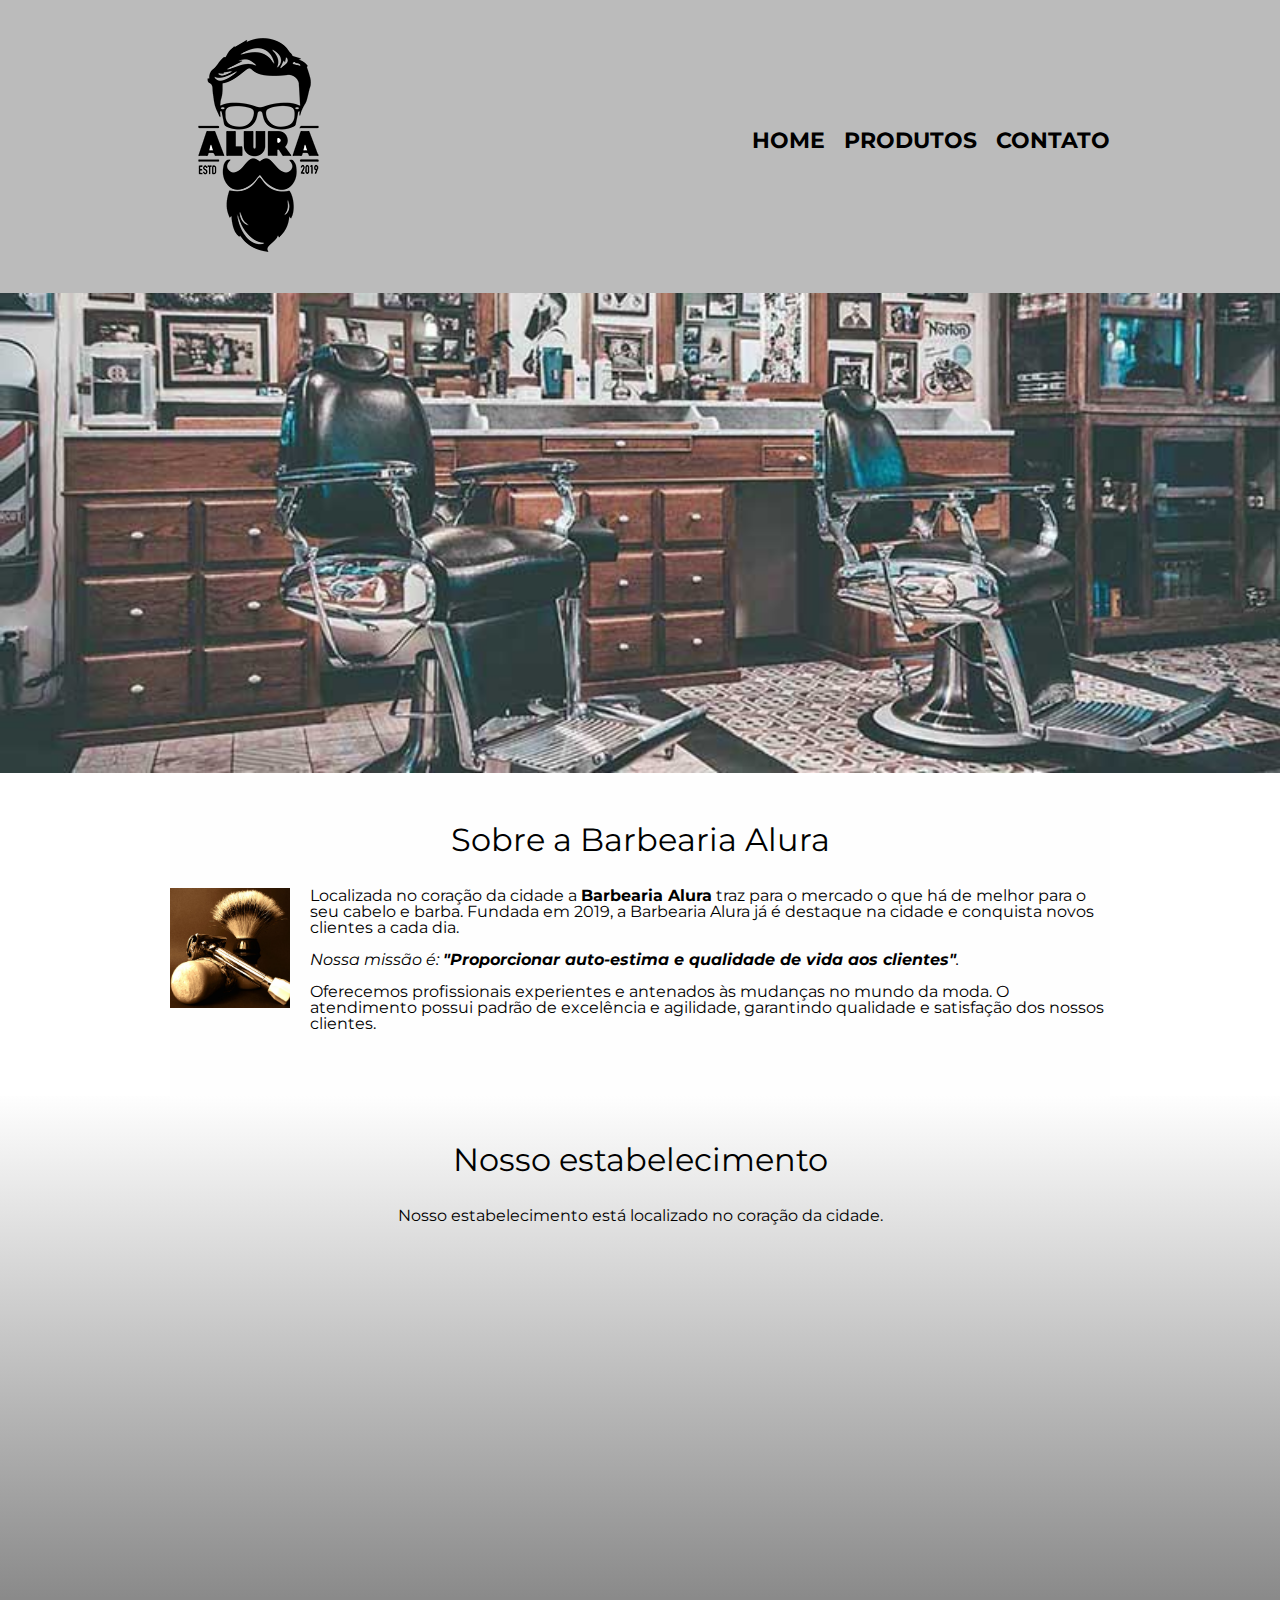
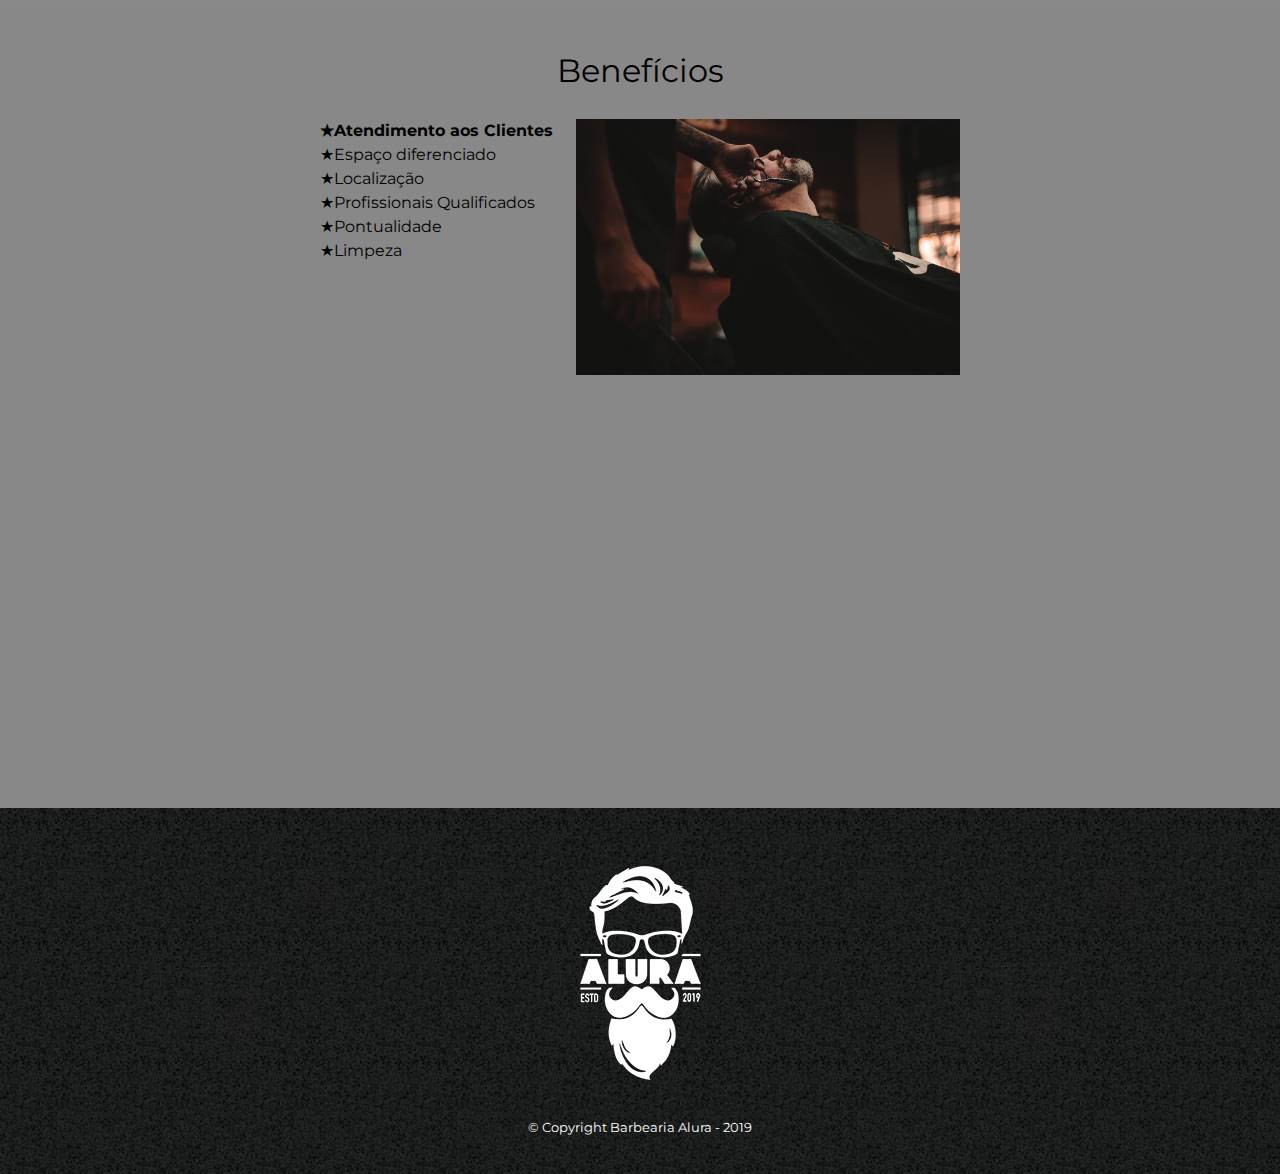
<file: index.html>
<!DOCTYPE html>
<html lang="pt-br">
	<head>
		<meta charset="UTF-8">
		<meta name="viewport" content="width=device-width initial-scale=1.0">
		<title>Barbearia Alura</title>

		<link rel="stylesheet" href= "reset.css">
        <link rel="stylesheet" href="style.css"> 
		<link href="https://fonts.googleapis.com/css2?family=Montserrat&display=swap" rel="stylesheet">
	</head>

	<body>
		<header>
            <div class="caixa">
                <h1><img src="logo.png"></h1>

                <nav>
                    <ul>
                        <li><a href="index.html">Home</a></li>
                        <li><a href="produtos.html">Produtos</a></li>
                        <li><a href="contato.html">Contato</a></li>
                    </ul>
                </nav>
            </div>
        </header>

		<img class="banner" src="banner.jpg">

		<main>
			<section class="principal">
				<h2 class="titulo-principal">Sobre a Barbearia Alura</h2>

				<img class="img-utensilios" src="utensilios.jpg" alt="Utensilios de um barbeiro.">
		 
				<p>Localizada no coração da cidade a <strong>Barbearia Alura</strong> traz para o mercado o que há de melhor para o seu cabelo e barba. Fundada em 2019, a Barbearia Alura já é destaque na cidade e conquista novos clientes a cada dia.</p>
	
				<p id="missao"><em>Nossa missão é: <strong>"Proporcionar auto-estima e qualidade de vida aos clientes"</strong>.</em></p>
	
				<p>Oferecemos profissionais experientes e antenados às mudanças no mundo da moda. O atendimento possui padrão de excelência e agilidade, garantindo qualidade e satisfação dos nossos clientes.</p>
			</section>

			<section class="mapa degrade-cor">
				<h3 class="titulo-principal">Nosso estabelecimento</h3>
				<p>Nosso estabelecimento está localizado no coração da cidade.</p>

				<div class="mapa-conteudo">
					<iframe src="https://www.google.com/maps/embed?pb=!1m18!1m12!1m3!1d29256.863625802318!2d-46.66922644166127!3d-23.564566017730346!2m3!1f0!2f0!3f0!3m2!1i1024!2i768!4f13.1!3m3!1m2!1s0x94ce5a2b2ed7f3a1%3A0xab35da2f5ca62674!2sAlura%20-%20Escola%20Online%20de%20Tecnologia!5e0!3m2!1spt-BR!2sbr!4v1666100063186!5m2!1spt-BR!2sbr" width="100%" height="300" style="border:0;" allowfullscreen="" loading="lazy" referrerpolicy="no-referrer-when-downgrade"></iframe>
				</div>				
			</section>
	
			<section class="beneficios">
				<h3 class="titulo-principal">Benefícios</h3>
				
				<div class="conteudo-beneficios">
					<ul class="lista-beneficios">
						<li class="itens">Atendimento aos Clientes</li>
						<li class="itens">Espaço diferenciado</li>
						<li class="itens">Localização</li>
						<li class="itens">Profissionais Qualificados</li>
						<li class="itens">Pontualidade</li>
						<li class="itens">Limpeza</li>
					</ul><img src="beneficios.jpg" class="imagem-beneficios">
				</div>

				<div class="video">
					<iframe width="560" height="315" src="https://www.youtube.com/embed/wcVVXUV0YUY" frameborder="0" allow="accelerometer; autoplay; encrypted-media; gyroscope; picture-in-picture" allowfullscreen></iframe>
				</div>
			</section>
		</main>

		<footer>
            <img src="logo-branco.png">
            <p class="copyright">&copy; Copyright Barbearia Alura - 2019</p>
        </footer>
	</body>
</html>
</file>
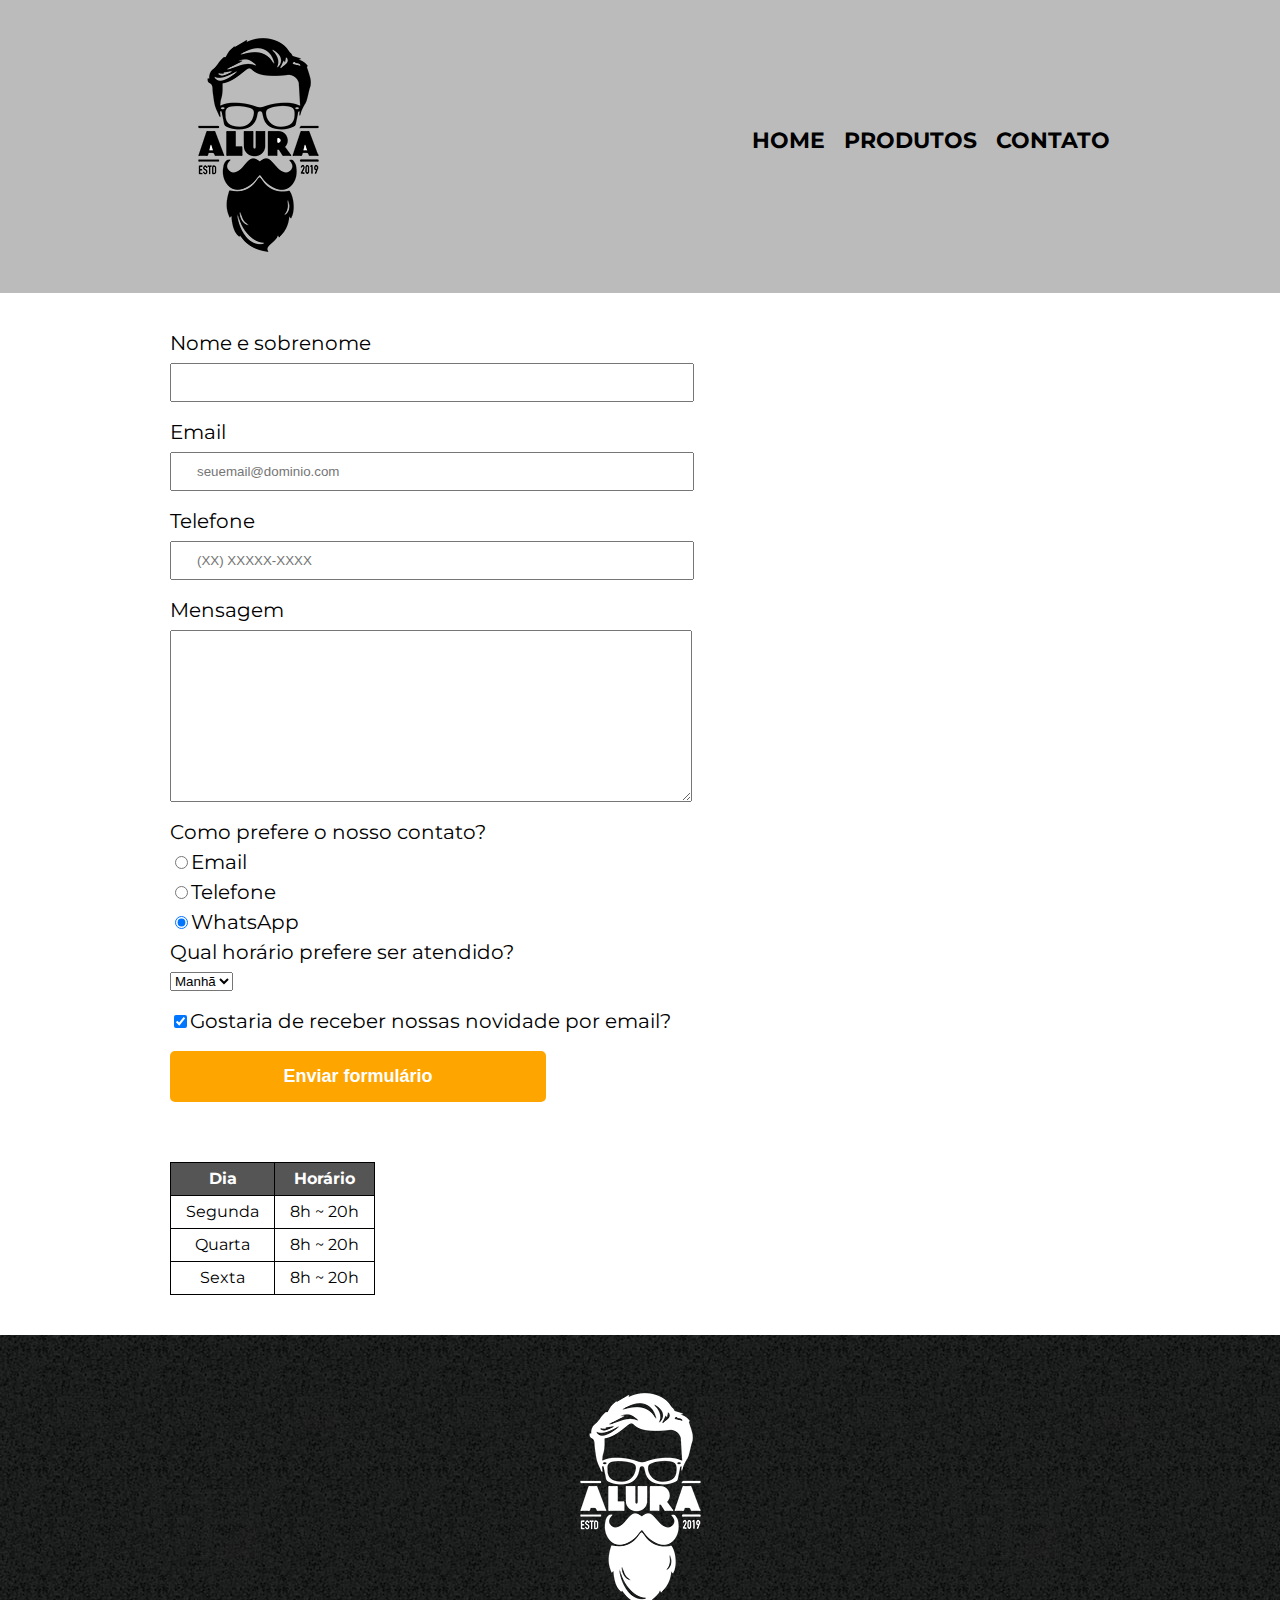
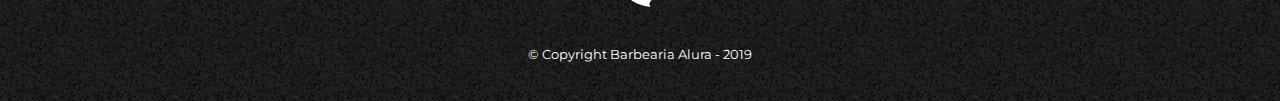
<file: contato.html>
<!DOCTYPE html>
<html lang="pt-br">
	<head>
		<meta charset="UTF-8">
		<title>Contato - Barbearia Alura</title>
		<meta name="viewport" content="width=device-width, initial-scale=1.0">

        <link rel="stylesheet" href= "reset.css">
		<link rel="stylesheet" href="style.css">
        <link href="https://fonts.googleapis.com/css2?family=Montserrat&display=swap" rel="stylesheet">
	</head>

	<body>
		<header>
			<div class="caixa">
                <h1><img src="logo.png" alt="Logo da Barbearia Alura"></h1>

                <nav>
                    <ul>
                        <li><a href="index.html">Home</a></li>
                        <li><a href="produtos.html">Produtos</a></li>
                        <li><a href="contato.html">Contato</a></li>
                    </ul>
                </nav>
            </div>
		</header>

        <main>
            <div class="conteudo-formulario">
                <form>
                    <label for="nomesobrenome">Nome e sobrenome</label>
                    <input type="text" id="nome-sobrenome" class="input-padrao" required>
    
                    <label for="email">Email</label>
                    <input type="email" id="email" class="input-padrao" required placeholder="seuemail@dominio.com">
    
                    <label for="telefone">Telefone</label>
                    <input type="tel" id="telefone" class="input-padrao" required placeholder="(XX) XXXXX-XXXX">
    
                    <label for="mensagem">Mensagem</label>
                    <textarea cols="70" rows="10" id="mensagem" class="input-padrao" required></textarea>
                    
                    <fieldset>
                        <legend>Como prefere o nosso contato?</legend>
    
                        <label for="radio-email"><input type="radio" name="contato" value="email" id="radio-email">Email</label>
    
                        <label for="radio-telefone"><input type="radio" name="contato" value="telefone" id="radio-telefone">Telefone</label>
                        
                        <label for="radio-whatsapp"><input type="radio" name="contato" value="whatsapp" id="radio-whatsapp" checked>WhatsApp</label>
                    </fieldset>
    
                    <fieldset>
                        <legend>Qual horário prefere ser atendido?</legend>
                        <select>
                            <option>Manhã</option>
                            <option>Tarde</option>
                            <option>Noite</option>
                        </select>
                    </fieldset>
    
                    <label class="checkbox"><input type="checkbox" checked>Gostaria de receber nossas novidade por email?</label>
    
                    <input type="submit" value="Enviar formulário" class="enviar">
                </form>
    
                <table>
                    <thead>
                        <tr>
                            <th>Dia</th>
                            <th>Horário</th>
                            <!--
                                Tem o efeito de mesclar célula
                                <th colspan="2">Dia / Horário</th>
                            -->
                        </tr>
                    </thead>
                    
                    <tbody>
                        <tr>
                            <td>Segunda</td>
                            <td>8h ~ 20h</td>
                        </tr>
                        <tr>
                            <td>Quarta</td>
                            <td>8h ~ 20h</td>
                        </tr>
                        <tr>
                            <td>Sexta</td>
                            <td>8h ~ 20h</td>
                        </tr>
                    </tbody>
                </table>    
            </div> 
        </main>
        
        <footer>
            <img src="logo-branco.png" alt="Logo da Barbearia Alura">
            <p class="copyright">&copy; Copyright Barbearia Alura - 2019</p>
        </footer>
	</body>
</html>
</file>
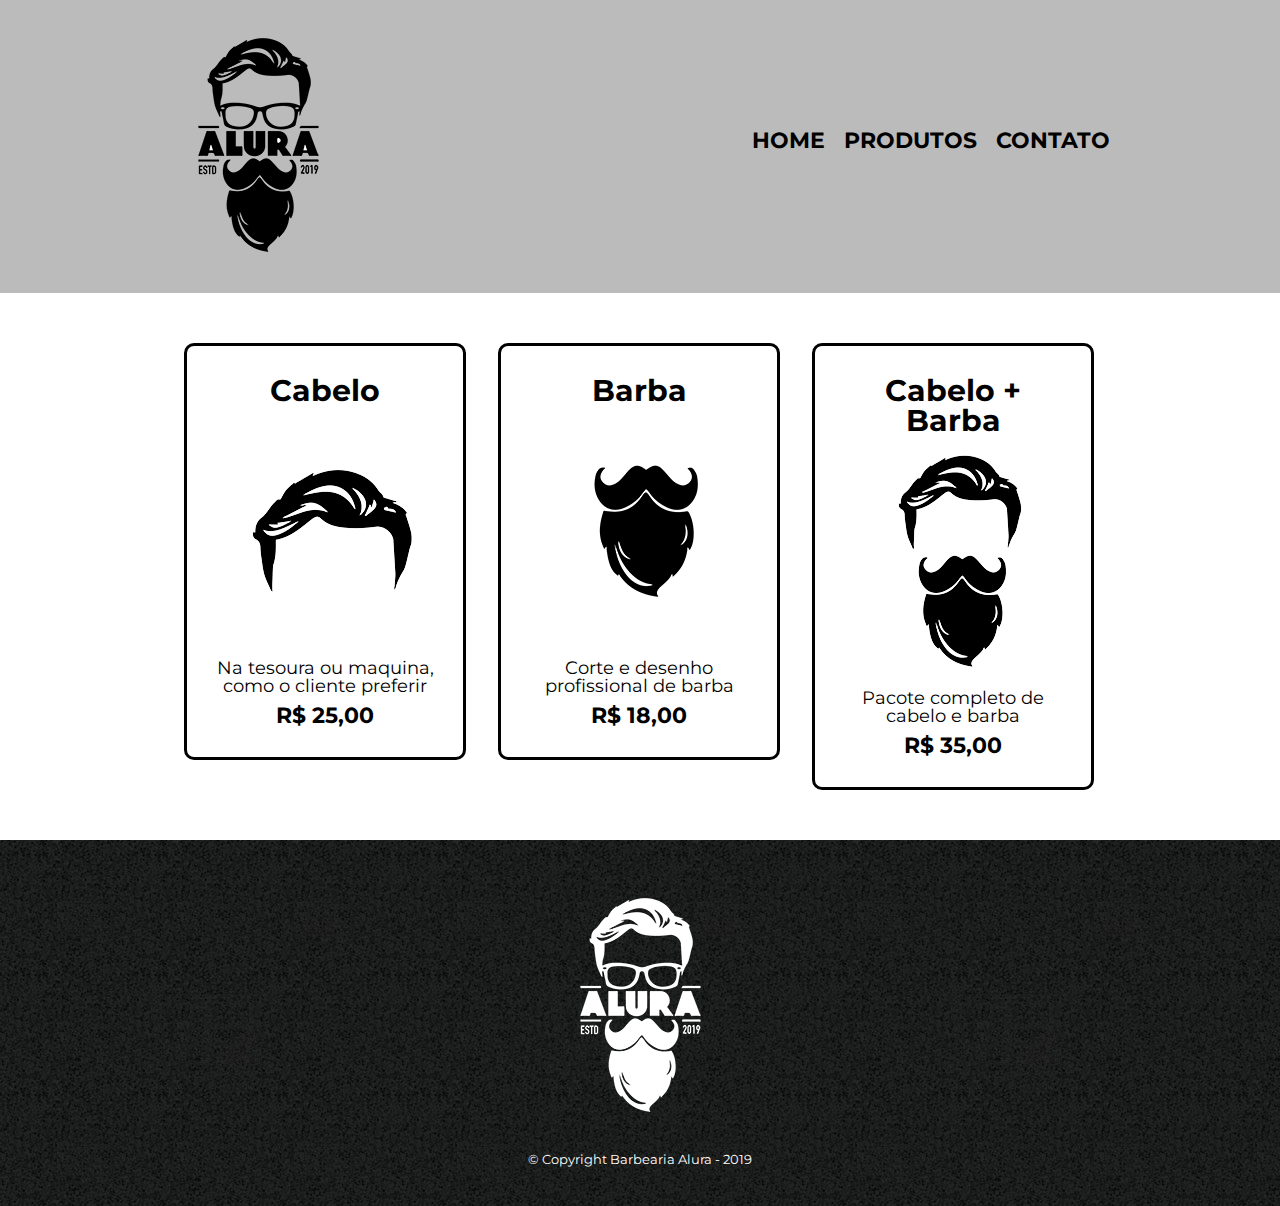
<file: produtos.html>
<!DOCTYPE html>

<html lang="pt-br">
    
    <head>
        <meta charset="UTF-8">
        <meta name="viewport" content="width=device-width, initial-scale=1.0">
        <title>Produtos - Barbearia Alura</title>

        <link rel="stylesheet" href= "reset.css">
        <link rel="stylesheet" href="style.css">
        <link href="https://fonts.googleapis.com/css2?family=Montserrat&display=swap" rel="stylesheet">
    </head>

    <body>
        <header>
            <div class="caixa">
                <h1><img src="logo.png"></h1>

                <nav>
                    <ul>
                        <li><a href="index.html">Home</a></li>
                        <li><a href="produtos.html">Produtos</a></li>
                        <li><a href="contato.html">Contato</a></li>
                    </ul>
                </nav>
            </div>
        </header>

        <main>
            <div class="conteudo-produtos">
                <ul class="produtos">
                    <li>
                        <h2>Cabelo</h2>
                        <img src="cabelo.png" alt="">
                        <p class="produto-descricao">Na tesoura ou maquina, como o cliente preferir</p>
                        <p class="produto-preco">R$ 25,00</p>
                    </li>
                    <li>
                        <h2>Barba</h2>
                        <img src="barba.png" alt="">
                        <p class="produto-descricao">Corte e desenho profissional de barba</p>
                        <p class="produto-preco">R$ 18,00</p>
                    </li>
                    <li>
                        <h2>Cabelo + Barba</h2>
                        <img src="cabelo+barba.png" alt="">
                        <p class="produto-descricao">Pacote completo de cabelo e barba</p>
                        <p class="produto-preco">R$ 35,00</p>
                    </li>                
                </ul>
            </div>
        </main>

        <footer>
            <img src="logo-branco.png">
            <p class="copyright">&copy; Copyright Barbearia Alura - 2019</p>
        </footer>
    </body>
</html>
</file>
<file: style.css>
body {
    font-family: 'Montserrat', sans-serif;
}

header {
    background: #BBBBBB;
    padding: 20px 0;
}

.caixa {
    position: relative;
    width: 940px;
    margin: 0 auto;
}

nav {
    position: absolute;
    top: 110px;
    right: 0;
}

nav li {
    display: inline;
    margin: 0 0 0 15px;
}

nav a {
   text-transform: uppercase;
   color: #000000;
   font-weight: bold;
   font-size: 22px;
   text-decoration: none;
}

nav a:hover {
    color: #C78C19;
    text-decoration: underline;
}

.degrade-cor {
    background: linear-gradient(#FEFEFE, #888888);
}

footer {
    text-align: center;
    background: url("bg.jpg");
    padding: 40px 0;
}

.copyright {
    color: #FFFFFF;
    font-size: 13px;
    margin-top: 20px;
}

/* css do main da pagina home*/

.banner {
    width: 100%;
}

.titulo-principal {
    text-align: center;
    font-size: 2em;
    margin: 0 0 1em;
    clear: left;
}

.principal {
    padding: 3em 0;
    background: #FEFEFE;
    width: 940px;
    margin: 0 auto;
}

.img-utensilios {
    width: 120px;
    float: left;
    margin: 0 20px 20px 0;
}

.principal p {
    margin: 0 0 1em;
}

.principal strong {
    font-weight: bold;
}

.principal em {
    font-style: italic;
}

.mapa {
    padding: 3em 0;
}

.mapa p {
    margin: 0 0 2em;
    text-align: center;
}

.mapa-conteudo {
    width: 940px;
    margin: 0 auto;
}

.beneficios {
    padding: 3em 0;
    background: #888888;
}

.conteudo-beneficios {
    width: 640px;
    margin: 0 auto;
}

.lista-beneficios {
    width: 40%;
    display: inline-block;
    vertical-align: top;
}

.itens {
    line-height: 1.5;
}

.itens:before {
    content: "★";
}

.itens:first-child {
    font-weight: bold;
}

.imagem-beneficios {
    width:60%;
}

.video {
    width: 560px;
    margin: 2em auto;
}

/* css do main da pagina de produtos*/

.produtos {
    width: 940px;
    margin: 0 auto;
    padding: 50px 0;
}

.produtos li {
    display: inline-block;
    text-align: center;
    width: 30%;
    vertical-align: top;
    margin: 0 1.5%;
    padding: 30px 20px;
    box-sizing: border-box;
    border: 3px solid #000000;
    border-radius: 10px;
    transition: 1s transform;
}

.produtos li:hover {
    border-color: #C78C19;
    transform: scale(1.05);    
}

.produtos li:active {
    border-color: #088C19;
}

.produtos h2 {
    font-size: 30px;
    font-weight: bold;
}

.produto-descricao {
    font-size: 18px;
}

.produto-preco {
    font-size: 22px;
    font-weight: bold;
    margin-top: 10px;
}

/* css do main da pagina de contato*/

.conteudo-formulario {
    width: 940px;
    margin: 0 auto;
}

form {
    padding: 40px 0
}

form label, form legend {
    display: block;
    font-size: 20px;
    margin: 0 0 10px;
}

.input-padrao{
    display: block;
    margin: 0 0 20px;
    padding: 10px 25px;
    width: 50%;
}

.checkbox {
    margin: 20px 0;
}

.enviar {
    width: 40%;
    padding: 15px 0;
    background: orange;
    color: white;
    font-weight: bold;
    font-size: 18px;
    border: none;
    border-radius: 5px;
    transition: 1s all;
    cursor: pointer;
}

.enviar:hover {
    background: darkorange;
    transform: scale(1.05);
}

table {
    margin: 20px 0 40px;
}

thead {
    background: #555555;
    color: white;
    font-weight: bold;
}

td, th {
    border: 1px solid #000000;
    padding: 8px 15px;
    text-align: center;
}
</file>
